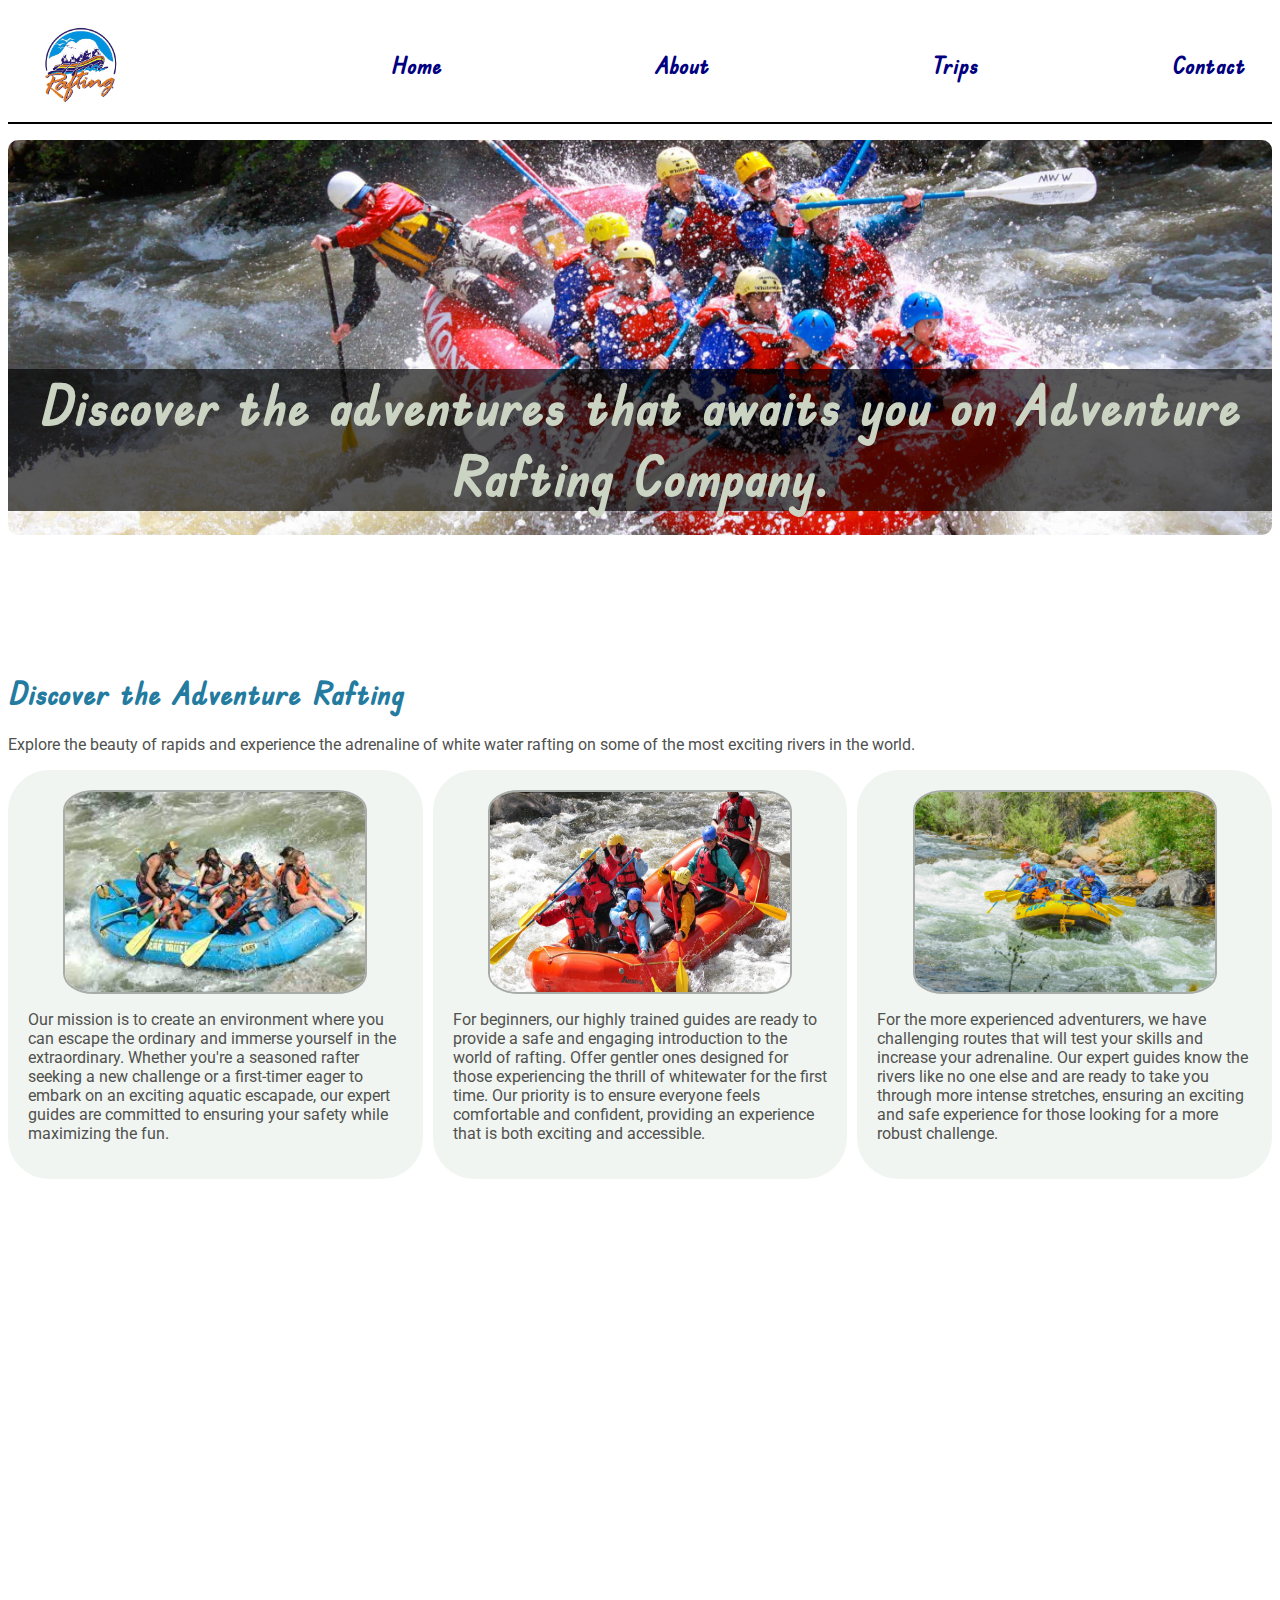
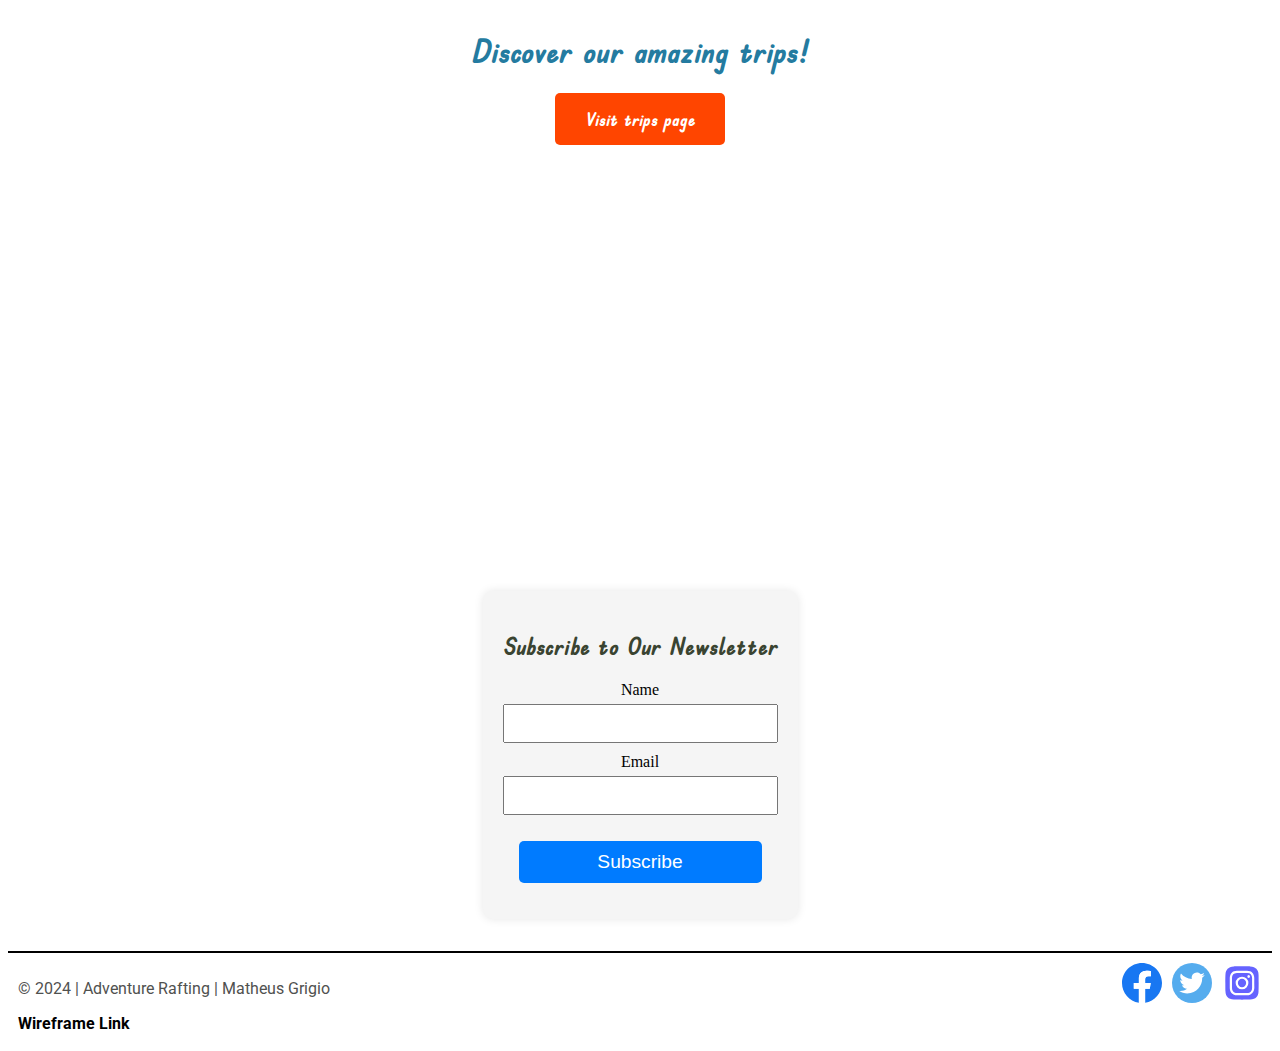
<file: wwr/index.html>
<!DOCTYPE html>
<html lang="en-US">

<head>
    <meta charset="UTF-8">
    <meta name="viewport" content="width=device-width, initial-scale=1.0">
    <meta name="description" content="Discover the thrill of whitewater rafting with Adventure Rafting! Our expert guides lead unforgettable river adventures amid stunning landscapes. Book your exhilarating rafting experience now.">
    <meta name="author" content="Matheus Grigio da Silva">
    <title>Website - Adventure Rafting</title>
    <link rel="stylesheet" href="styles/rafting.css">
</head>

<body>
    <header>
        <img class="logo" src="images/logo.png" alt="Adventure Rafting Logo">
        <nav>
            <ul class="navigation">
                <li><a href="index.html">Home</a></li>
                <li><a href="about.html">About</a></li>
                <li><a href="trips.html">Trips</a></li>
                <li><a href="contact.html">Contact</a></li>
            </ul>

        </nav>
    </header>
    <main>
        <div class="index-image-container">
            <img src="images/index-rafting-img.png" alt="Rafting Index Image">
            <h1 class="image-heading">Discover the adventures that awaits you on Adventure Rafting Company.</h1>
        </div>
        <div class="purpouse-offering">
            <div class="rafting-text">
                <h1>Discover the Adventure Rafting</h1>
                <p>Explore the beauty of rapids and experience the adrenaline of white water rafting on some of the most exciting rivers in the world.</p>
            </div>
            <div class="rafting-images-container">
                <div class="rafting-images-container-item">
                    <img src="images/white-water1.jpg" alt="White Water Image 1">
                    <p>Our mission is to create an environment where you can escape the ordinary and immerse yourself in the extraordinary. Whether you're a seasoned rafter seeking a new challenge or a first-timer eager to embark on an exciting aquatic escapade, our expert guides are committed to ensuring your safety while maximizing the fun.</p>
                </div>
                <div class="rafting-images-container-item">
                    <img src="images/white-water2.jpg" alt="White Water Image 2">
                    <p>For beginners, our highly trained guides are ready to provide a safe and engaging introduction to the world of rafting. Offer gentler ones designed for those experiencing the thrill of whitewater for the first time. Our priority is to ensure everyone feels comfortable and confident, providing an experience that is both exciting and accessible.</p>
                </div>
                <div class="rafting-images-container-item">
                    <img src="images/white-water3.jpg" alt="White Water Image 3">
                    <p>For the more experienced adventurers, we have challenging routes that will test your skills and increase your adrenaline. Our expert guides know the rivers like no one else and are ready to take you through more intense stretches, ensuring an exciting and safe experience for those looking for a more robust challenge.</p>
                </div>
            </div>
        </div>
        <div class="call-to-action">
            <h1>Discover our amazing trips!</h1>
            <a class="call-to-action-button" href="trips.html">Visit trips page</a>
        </div>
        <div class="newsletter">
            <h2>Subscribe to Our Newsletter</h2>
            <form>
                <label for="name">Name</label>
                <input type="text" id="name" name="name">

                <label for="email">Email</label>
                <input type="email" id="email" name="email">
    
                <button type="submit">Subscribe</button>
            </form>
        </div>
    </main>
    <footer>
        <p>© 2024 | Adventure Rafting | Matheus Grigio</p>
        <nav class="sociallinks">
            <a href="https://www.facebook.com" target="_blank">
                <img src="images/facebook._logo.svg" alt="Facebook">
            </a>
            <a href="https://www.twitter.com" target="_blank">
                <img src="images/twitter_logo.svg" alt="Twitter">
            </a>
            <a href="https://www.instragram.com" target="_blank">
                <img src="images/instagram_logo.svg" alt="Instagram">
            </a>
        </nav>
        <a href="images/index-wireframe.jpeg" class="wireframe-link">Wireframe Link</a>
    </footer>
</body>

</html>
</file>
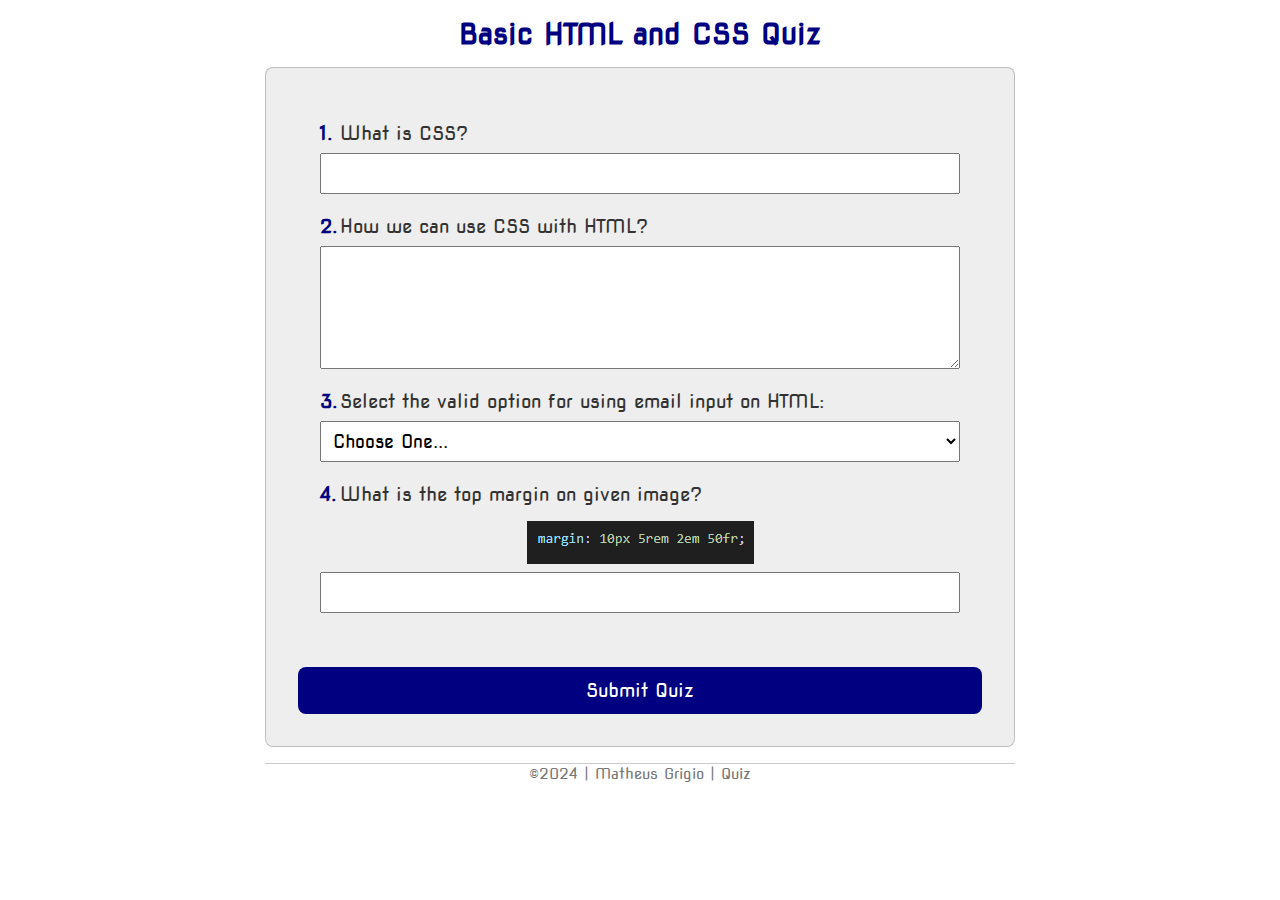
<file: quiz.html>
<!DOCTYPE html>
<html lang="en-us">

<head>
    <meta charset="UTF-8">
    <meta name="viewport" content="width=device-width, initial-scale=1.0">
    <meta name="author" content="Matheus Grigio da Silva">
    <meta name="description" content="This is quiz activity page.">
    <title>WDD 130 | Matheus Grigio | Quiz</title>
    <link rel="stylesheet" href="styles/quiz.css">
</head>

<body>
    <header>
        <h1>Basic HTML and CSS Quiz</h1>
    </header>
    <main>
        <form>
            <fieldset>
                <div class="form-item question1">
                    <div class="display-question">
                        <p>1. </p>
                        <label for="q1">What is CSS?</label>
                    </div>
                    <input type="text" name="q1" id="q1">
                </div>
                <div class="form-item">
                    <div class="display-question">
                        <p>2. </p>
                        <label for="q2">How we can use CSS with HTML?</label>
                    </div>
                    <textarea name="q2" id="q2" rows="5"></textarea>
                </div>
                <div class="form-item question3">
                    <div class="display-question">
                        <p>3. </p>
                        <label for="q3">Select the valid option for using email input on HTML:</label>
                    </div>
                    <select name="q3" id="q3">
                        <option value="" selected disabled>Choose One...</option>
                        <option value="opt1">
                            input type="date" name="" id=""
                        </option>
                        <option value="opt2">
                            input type="email" name="" id=""
                        </option>
                        <option value="opt3">
                            input type="file" name="" id=""
                        </option>
                    </select>
                </div>
                <div class="form-item question4">
                    <div class="display-question">
                        <p>4. </p>
                        <label for="q4">What is the top margin on given image?</label>
                    </div>
                    <img src="images/margin.png" alt="margin image">
                    <input type="number" name="q4" id="q4">
                </div>
            </fieldset>
            <button type="submit">Submit Quiz</button>
        </form>
    </main>
    <footer>
        <p>©2024 | Matheus Grigio | Quiz</p>
    </footer>
</body>

</html>
</file>
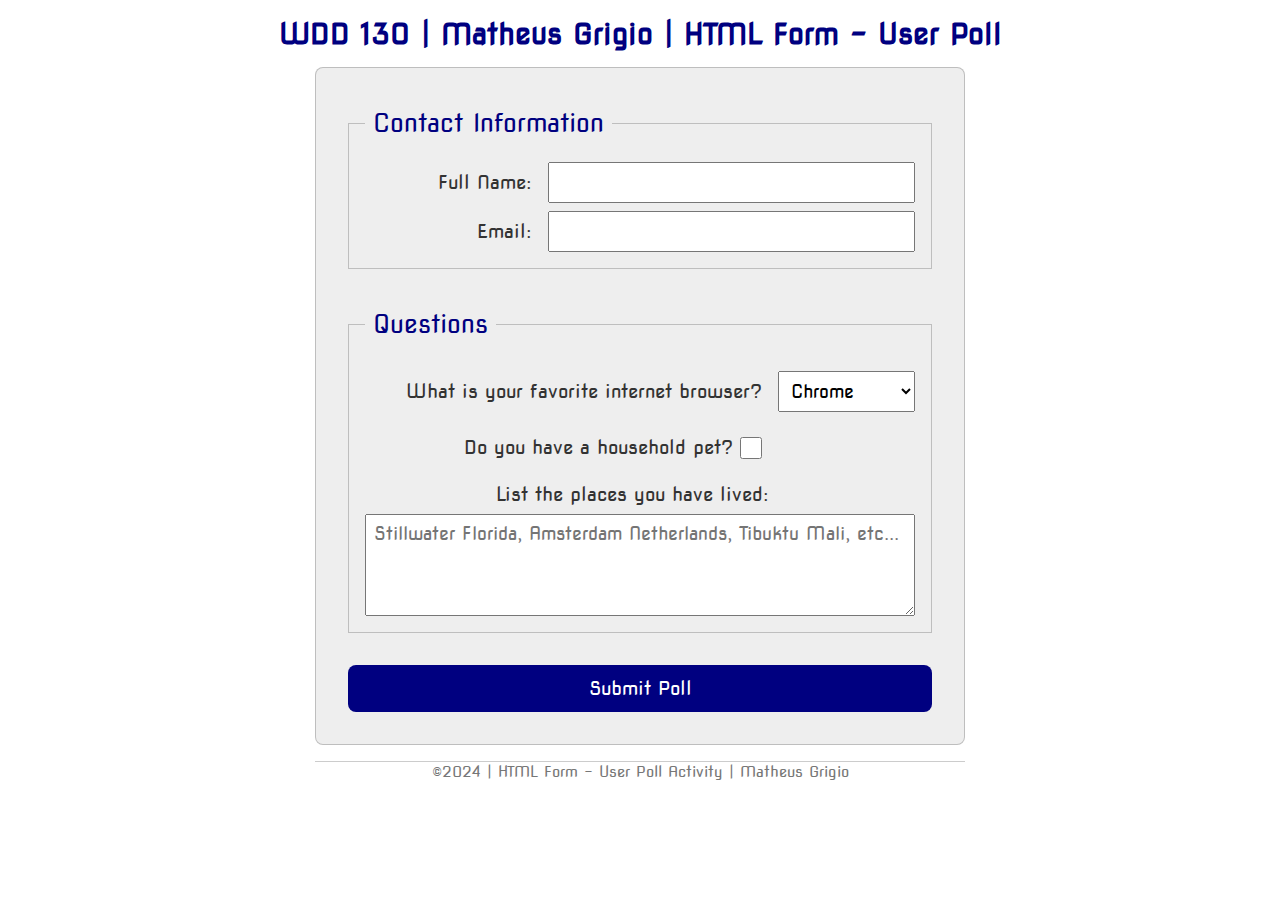
<file: week05/poll-form.html>
<!DOCTYPE html>
<html lang="en-us">
<head>
    <meta charset="UTF-8">
    <meta name="viewport" content="width=device-width, initial-scale=1.0">
    <title>WDD 130 | HTML Form - User Poll</title>
    <link rel="stylesheet" href="styles/poll-form.css">
</head>
<body>
    <header>
        <h1>WDD 130 | Matheus Grigio | HTML Form - User Poll</h1>
    </header>

    <main>
        <form>
        <fieldset>
            <legend>Contact Information</legend>
            <div class="form-item column2">
                <label for="fullname">Full Name:</label> 
                <input type="text" name="fullname" id="fullname">
            </div>
            <div class="form-item column2">
                <label for="useremail">Email:</label>
                <input type="email" name="useremail" id="useremail">
            </div>
        </fieldset>
        <fieldset>
            <legend>Questions</legend>
            <div class="form-item column1">
                <label for="browser">What is your favorite internet browser?</label>
                <select id="browser">
                    <option value="chrome">Chrome</option>
                    <option value="firefox">Firefox</option>
                    <option value="safari">Safari</option>
                    <option value="edge">Edge</option>
                    <option value="brave">Brave</option>
                    <option value="other">Other</option>
                </select>    
            </div>
            <div class="form-item column1">
                <label>Do you have a household pet? <input type="checkbox" name="pet"></label>
            </div>
            <div class="form-item">
                <label for="feedback" class="center">List the places you have lived:</label>
                <textarea name="feedback" id="feedback" rows="4" placeholder="Stillwater Florida, Amsterdam Netherlands, Tibuktu Mali, etc..."></textarea>
            </div>
        </fieldset>
        <button type="submit">Submit Poll</button>
        </form>
    </main>

    <footer>
        <p>©2024 | HTML Form - User Poll Activity | Matheus Grigio</p>
    </footer>
</body>
</html>
</file>
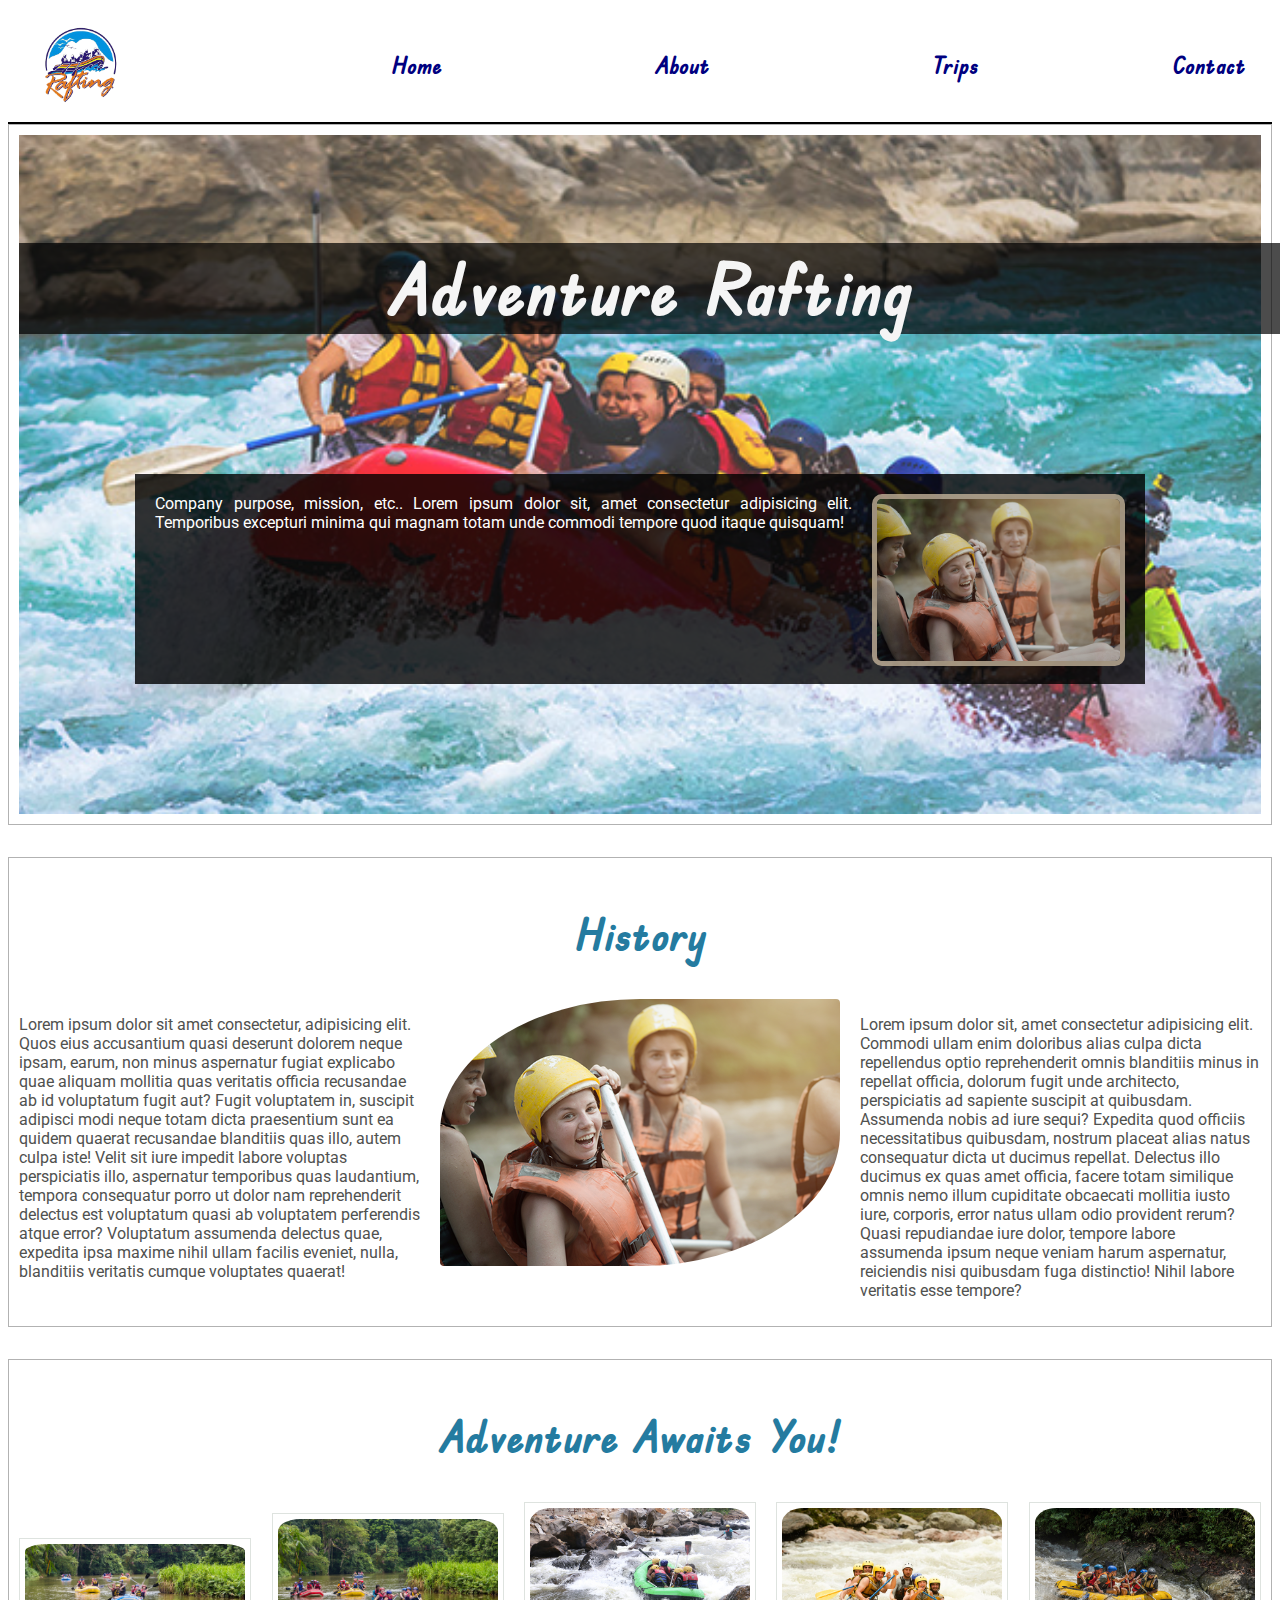
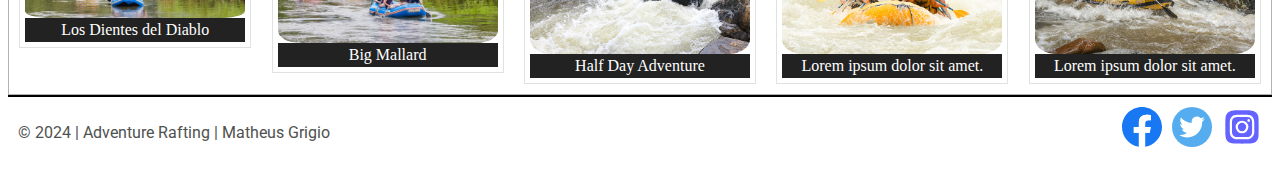
<file: wwr/about.html>
<!DOCTYPE html>
<html lang="en-US">

<head>
    <meta charset="UTF-8">
    <meta name="viewport" content="width=device-width, initial-scale=1.0">
    <meta name="description"
        content="Embark on thrilling water adventures with Adventure Rafting! Discover our passion for delivering unforgettable rafting experiences. Learn about our expert team, safety measures, and the breathtaking destinations we explore. Get ready for an adrenaline-packed journey with Adventure Rafting Company.">
    <meta name="author" content="Matheus Grigio da Silva">
    <title>About Us - Adventure Rafting</title>
    <link rel="stylesheet" href="styles/rafting.css">
</head>

<body>
    <header>
        <img class="logo" src="images/logo.png" alt="Adventure Rafting Logo">
        <nav>
            <ul class="navigation">
                <li><a href="index.html">Home</a></li>
                <li><a href="about.html">About</a></li>
                <li><a href="trips.html">Trips</a></li>
                <li><a href="contact.html">Contact</a></li>
            </ul>

        </nav>
    </header>
    <main>
        <div class="hero mainSection">
            <img src="images/rafting.jpg" alt="Rafting">
            <h1>Adventure Rafting</h1>
            <article>
                <img src="images/client_satisfaction.png" alt="Happy girl on rafting">
                <p>Company purpose, mission, etc.. Lorem ipsum dolor sit, amet consectetur adipisicing elit. Temporibus
                    excepturi minima qui magnam totam unde commodi tempore quod itaque quisquam!</p>
            </article>
        </div>
        <section class="mainSection">
            <h2>History</h2>
            <div class="history">
                <p>Lorem ipsum dolor sit amet consectetur, adipisicing elit. Quos eius accusantium quasi deserunt
                    dolorem neque ipsam, earum, non minus aspernatur fugiat explicabo quae aliquam mollitia quas
                    veritatis officia recusandae ab id voluptatum fugit aut? Fugit voluptatem in, suscipit adipisci modi
                    neque totam dicta praesentium sunt ea quidem quaerat recusandae blanditiis quas illo, autem culpa
                    iste! Velit sit iure impedit labore voluptas perspiciatis illo, aspernatur temporibus quas
                    laudantium, tempora consequatur porro ut dolor nam reprehenderit delectus est voluptatum quasi ab
                    voluptatem perferendis atque error? Voluptatum assumenda delectus quae, expedita ipsa maxime nihil
                    ullam facilis eveniet, nulla, blanditiis veritatis cumque voluptates quaerat!</p>
                <img src="images/client_satisfaction.png" alt="Happy girl on rafting">
                <p>Lorem ipsum dolor sit, amet consectetur adipisicing elit. Commodi ullam enim doloribus alias culpa
                    dicta repellendus optio reprehenderit omnis blanditiis minus in repellat officia, dolorum fugit unde
                    architecto, perspiciatis ad sapiente suscipit at quibusdam. Assumenda nobis ad iure sequi? Expedita
                    quod officiis necessitatibus quibusdam, nostrum placeat alias natus consequatur dicta ut ducimus
                    repellat. Delectus illo ducimus ex quas amet officia, facere totam similique omnis nemo illum
                    cupiditate obcaecati mollitia iusto iure, corporis, error natus ullam odio provident rerum? Quasi
                    repudiandae iure dolor, tempore labore assumenda ipsum neque veniam harum aspernatur, reiciendis
                    nisi quibusdam fuga distinctio! Nihil labore veritatis esse tempore?</p>
            </div>
        </section>
        <section class="images mainSection">
            <h2>Adventure Awaits You!</h2>
            <div class="imagesGrid">
                <figure>
                    <img src="images/rafting_adventure_1.jpg" alt="Rafting Adventure">
                    <figcaption>Los Dientes del Diablo</figcaption>
                </figure>
                <figure>
                    <img src="images/rafting_adventure_2.jpg" alt="Rafting Adventure">
                    <figcaption>Big Mallard</figcaption>
                </figure>
                <figure>
                    <img src="images/rafting_adventure_3.jpg" alt="Rafting Adventure">
                    <figcaption>Half Day Adventure</figcaption>
                </figure>
                <figure>
                    <img src="images/rafting_adventure_4.jpg" alt="Rafting Adventure">
                    <figcaption>Lorem ipsum dolor sit amet.</figcaption>
                </figure>
                <figure>
                    <img src="images/rafting_adventure_5.jpg" alt="Rafting Adventure">
                    <figcaption>Lorem ipsum dolor sit amet.</figcaption>
                </figure>
            </div>
        </section>
    </main>
    <footer>
        <p>© 2024 | Adventure Rafting | Matheus Grigio</p>
        <nav class="sociallinks">
            <a href="https://www.facebook.com" target="_blank">
                <img src="images/facebook._logo.svg" alt="Facebook">
            </a>
            <a href="https://www.twitter.com" target="_blank">
                <img src="images/twitter_logo.svg" alt="Twitter">
            </a>
            <a href="https://www.instragram.com" target="_blank">
                <img src="images/instagram_logo.svg" alt="Instagram">
            </a>
        </nav>
    </footer>
</body>

</html>
</file>
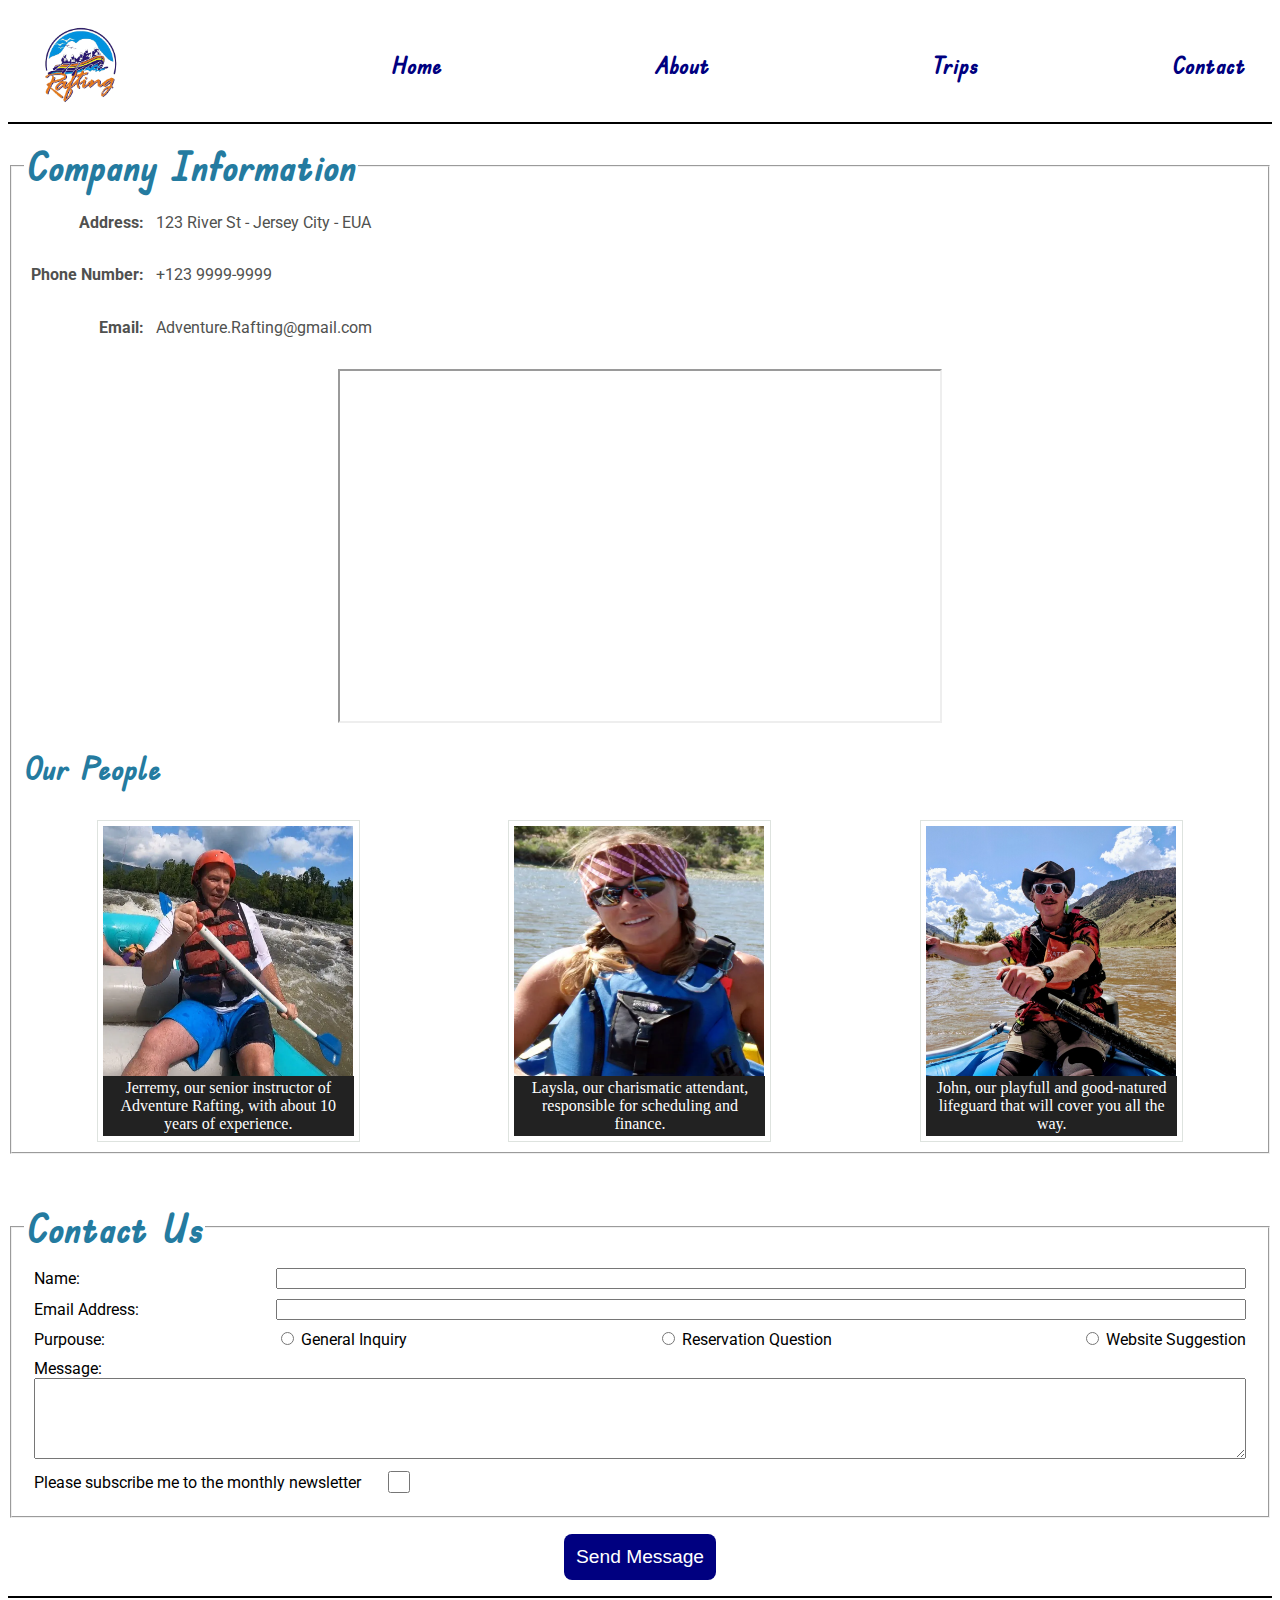
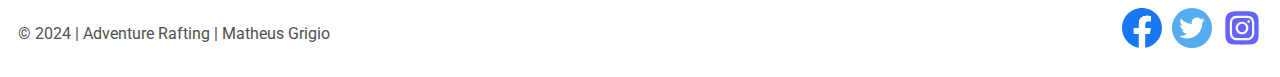
<file: wwr/contact.html>
<!DOCTYPE html>
<html lang="en-US">

<head>
    <meta charset="UTF-8">
    <meta name="viewport" content="width=device-width, initial-scale=1.0">
    <meta name="description"
        content="Get in touch with Adventure Rafting for thrilling river adventures! Contact us for inquiries, reservations, and more. Plan your next exciting journey with our experienced team.">
    <meta name="author" content="Matheus Grigio da Silva">
    <title>Contact - Adventure Rafting</title>
    <link rel="stylesheet" href="styles/rafting.css">
</head>

<body>
    <header>
        <img class="logo" src="images/logo.png" alt="Adventure Rafting Logo">
        <nav>
            <ul class="navigation">
                <li><a href="index.html">Home</a></li>
                <li><a href="about.html">About</a></li>
                <li><a href="trips.html">Trips</a></li>
                <li><a href="contact.html">Contact</a></li>
            </ul>
        </nav>
    </header>
    <main>
        <fieldset>
            <legend>Company Information</legend>
            <div class="company-information-grid">
                <p class="information-title"><b>Address:</b></p>
                <p> 123 River St - Jersey City - EUA</p>
                <p class="information-title"><b>Phone Number:</b></p>
                <p>+123 9999-9999</p>
                <p class="information-title"><b>Email:</b> </p>
                <p>Adventure.Rafting@gmail.com</p>
            </div>
            <div class="map">
                <iframe
                    src="https://www.google.com/maps/embed?pb=!1m18!1m12!1m3!1d3024.084880881591!2d-74.0482344!3d40.716147899999996!2m3!1f0!2f0!3f0!3m2!1i1024!2i768!4f13.1!3m3!1m2!1s0x89c250b7492cd88d%3A0x82069543f09efc5!2s123%20River%20St%2C%20Jersey%20City%2C%20NJ%2007302%2C%20EUA!5e0!3m2!1spt-BR!2sbr!4v1701560881544!5m2!1spt-BR!2sbr"
                    width="600" height="350" allowfullscreen="" loading="lazy"
                    referrerpolicy="no-referrer-when-downgrade"></iframe>
            </div>
            <h1>Our People</h1>
            <div class="employee-images-grid">
                <figure>
                    <img src="images/Instructor_01.png" alt="">
                    <figcaption>Jerremy, our senior instructor of Adventure Rafting, with about 10 years of experience.
                    </figcaption>
                </figure>
                <figure>
                    <img src="images/Instructor_02.png" alt="">
                    <figcaption>Laysla, our charismatic attendant, responsible for scheduling and finance. </figcaption>
                </figure>
                <figure>
                    <img src="images/Instructor_03.png" alt="">
                    <figcaption>John, our playfull and good-natured lifeguard that will cover you all the way.
                    </figcaption>
                </figure>
            </div>
        </fieldset>
        <form>
            <fieldset>
                <legend>Contact Us</legend>
                <div class="form-item column2">
                    <label for="name">Name:</label>
                    <input type="text" name="name" id="name">
                </div>
                <div class="form-item column2">
                    <label for="address">Email Address:</label>
                    <input type="text" name="address" id="address">
                </div>
                <div class="form-item column2">
                    Purpouse:
                    <div class="radio-inputs">
                        <div>
                            <input type="radio" name="purpose" id="generalInquiry" value="GeneralInquiry">
                            <label for="generalInquiry">General Inquiry</label>
                        </div>
                        <div>
                            <input type="radio" name="purpose" id="reservationQuestion" value="ReservationQuestion">
                            <label for="reservationQuestion">Reservation Question</label>
                        </div>
                        <div>
                            <input type="radio" name="purpose" id="websiteSuggestion" value="WebSiteSuggestion">
                            <label for="websiteSuggestion">Website Suggestion</label>
                        </div>
                    </div>
                </div>
                <div class="form-item">
                    <label for="message">Message:</label>
                    <textarea name="message" id="message" rows="5"></textarea>
                </div>
                <div class="form-item checkbox">
                    <label for="newsletter">Please subscribe me to the monthly newsletter</label>
                    <input type="checkbox" name="newsletter" id="newsletter">
                </div>
            </fieldset>
            <div class="submit-button">
                <button type="submit">Send Message</button>
            </div>
        </form>
    </main>
    <footer>
        <p>© 2024 | Adventure Rafting | Matheus Grigio</p>
        <nav class="sociallinks">
            <a href="https://www.facebook.com" target="_blank">
                <img src="images/facebook._logo.svg" alt="Facebook">
            </a>
            <a href="https://www.twitter.com" target="_blank">
                <img src="images/twitter_logo.svg" alt="Twitter">
            </a>
            <a href="https://www.instragram.com" target="_blank">
                <img src="images/instagram_logo.svg" alt="Instagram">
            </a>
        </nav>

        <!-- Wireframe URL: https://lucid.app/lucidchart/4f8ceb02-6eda-4c91-a3a2-9e5a42edb633/edit?viewport_loc=-1066%2C90%2C4039%2C1925%2CuP1BopAARZY8&invitationId=inv_83c7b41b-0f38-4a44-8690-06d6a0c0d2d3 -->
    </footer>
</body>

</html>
</file>
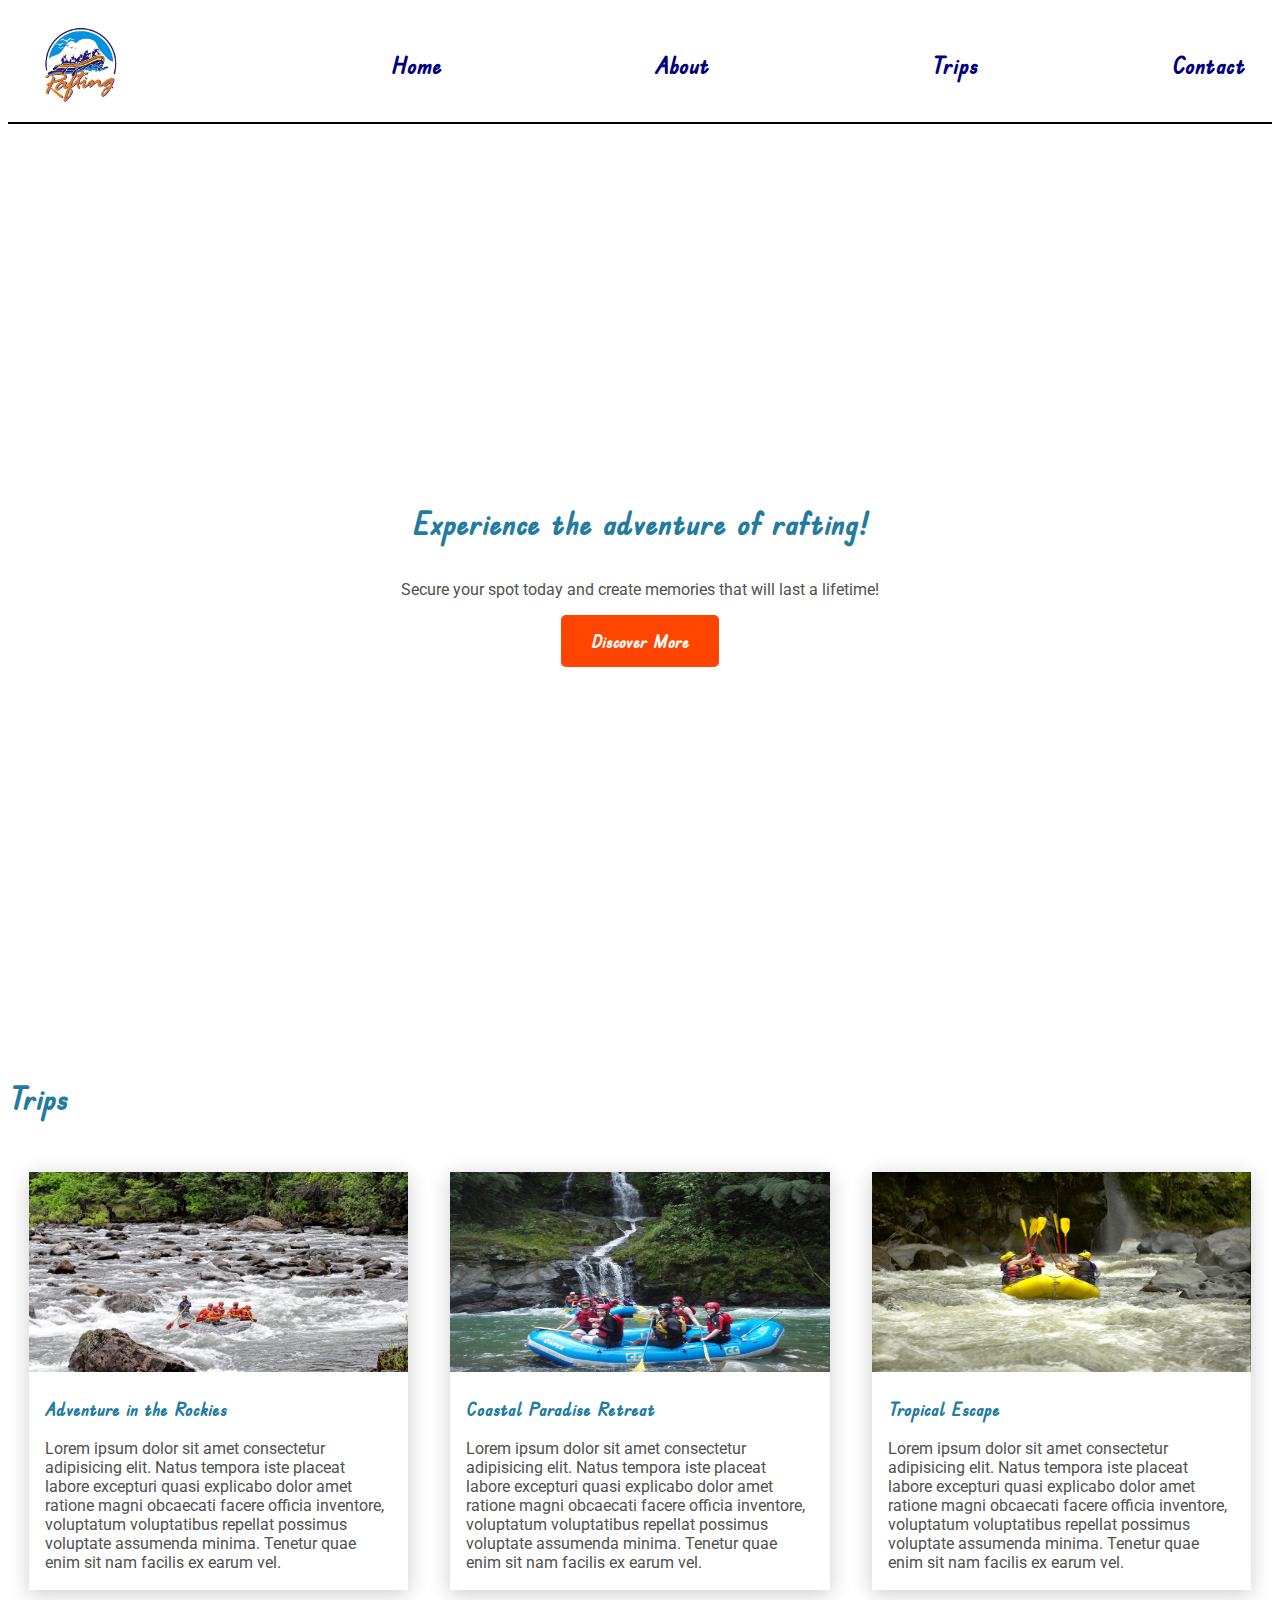
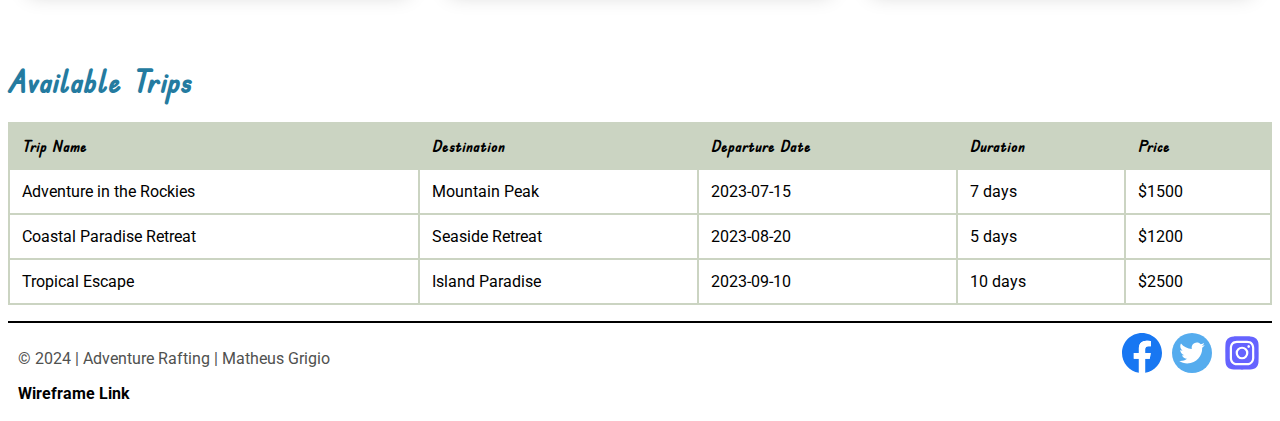
<file: wwr/trips.html>
<!DOCTYPE html>
<html lang="en-US">

<head>
    <meta charset="UTF-8">
    <meta name="viewport" content="width=device-width, initial-scale=1.0">
    <meta name="description" content="Discover the adventures that awaits you on Adventure Rafting Company.">
    <meta name="author" content="Matheus Grigio da Silva">
    <title>Trips - Adventure Rafting</title>
    <link rel="stylesheet" href="styles/rafting.css">
</head>

<body>
    <header>
        <img class="logo" src="images/logo.png" alt="Adventure Rafting Logo">
        <nav>
            <ul class="navigation">
                <li><a href="index.html">Home</a></li>
                <li><a href="about.html">About</a></li>
                <li><a href="trips.html">Trips</a></li>
                <li><a href="contact.html">Contact</a></li>
            </ul>

        </nav>
    </header>
    <main>
        <div class="call-to-action">
            <h1>Experience the adventure of rafting!</h1>
            <p>Secure your spot today and create memories that will last a lifetime!</p>
            <a href="about.html" class="call-to-action-button">Discover More</a>
        </div>
        <h1>Trips</h1>
        <div class="grid-trips-information">
            <div class="trip-card">
                <img src="images/trip-rockies.jpg" alt="Adventure in the Rockies">
                <div class="trip-card-container">
                    <h3><b>Adventure in the Rockies</b></h3>
                    <p>Lorem ipsum dolor sit amet consectetur adipisicing elit. Natus tempora iste placeat labore excepturi quasi explicabo dolor amet ratione magni obcaecati facere officia inventore, voluptatum voluptatibus repellat possimus voluptate assumenda minima. Tenetur quae enim sit nam facilis ex earum vel.</p>
                </div>
            </div>
            <div class="trip-card">
                <img src="images/trip-costal-paradise.jpg" alt="Coastal Paradise Retreat">
                <div class="trip-card-container">
                    <h3><b>Coastal Paradise Retreat</b></h3>
                    <p>Lorem ipsum dolor sit amet consectetur adipisicing elit. Natus tempora iste placeat labore excepturi quasi explicabo dolor amet ratione magni obcaecati facere officia inventore, voluptatum voluptatibus repellat possimus voluptate assumenda minima. Tenetur quae enim sit nam facilis ex earum vel.</p>
                </div>
            </div>
            <div class="trip-card">
                <img src="images/trip-tropical.jpg" alt="Tropical Escape">
                <div class="trip-card-container">
                    <h3><b>Tropical Escape</b></h3>
                    <p>Lorem ipsum dolor sit amet consectetur adipisicing elit. Natus tempora iste placeat labore excepturi quasi explicabo dolor amet ratione magni obcaecati facere officia inventore, voluptatum voluptatibus repellat possimus voluptate assumenda minima. Tenetur quae enim sit nam facilis ex earum vel.</p>
                </div>
            </div>
        </div>
        <div class="table-available-trips">
            <h1>Available Trips</h1>
            <table>
                <thead>
                    <tr>
                        <th>Trip Name</th>
                        <th>Destination</th>
                        <th>Departure Date</th>
                        <th>Duration</th>
                        <th>Price</th>
                    </tr>
                </thead>
                <tbody>
                    <tr>
                        <td>Adventure in the Rockies</td>
                        <td>Mountain Peak</td>
                        <td>2023-07-15</td>
                        <td>7 days</td>
                        <td>$1500</td>
                      </tr>
                      <tr>
                        <td>Coastal Paradise Retreat</td>
                        <td>Seaside Retreat</td>
                        <td>2023-08-20</td>
                        <td>5 days</td>
                        <td>$1200</td>
                      </tr>
                      <tr>
                        <td>Tropical Escape</td>
                        <td>Island Paradise</td>
                        <td>2023-09-10</td>
                        <td>10 days</td>
                        <td>$2500</td>
                      </tr>
                </tbody>
            </table>
        </div>
    </main>
    <footer>
        <p>© 2024 | Adventure Rafting | Matheus Grigio</p>
        <nav class="sociallinks">
            <a href="https://www.facebook.com" target="_blank">
                <img src="images/facebook._logo.svg" alt="Facebook">
            </a>
            <a href="https://www.twitter.com" target="_blank">
                <img src="images/twitter_logo.svg" alt="Twitter">
            </a>
            <a href="https://www.instragram.com" target="_blank">
                <img src="images/instagram_logo.svg" alt="Instagram">
            </a>
        </nav>
        <a href="images/trip-wireframe.jpeg" class="wireframe-link">Wireframe Link</a>
    </footer>
</body>

</html>
</file>
<file: wwr/styles/rafting.css>
@import url('https://fonts.googleapis.com/css2?family=Roboto:wght@400&display=swap');
@import url('https://fonts.googleapis.com/css2?family=Edu+TAS+Beginner&family=Roboto:wght@300&display=swap');

:root {
    --primary-color: #247BA0;
    --secundary-color: #CBD4C2;
    --accent1-color: #C3B299;
    --accent2-color: #50514F;

    --heading-font: 'Edu TAS Beginner', 'cursive';
    --paragraph-font: 'Roboto', 'sans-serif';

    --nav-background-color: #CBD4C2;
    --nav-link-color: #3a4431;
    --nav-hover-link-color: #CBD4C2;
    --nav-hover-background-color: #3a4431;
}

main {
    display: grid;
    grid-template-columns: 1fr;
    gap: 2em;
}

.mainSection {
    border: rgba(0, 0, 0, 0.3) solid 1px;
    padding: 10px;
}

header {
    display: grid;
    grid-template-columns: 120px 1fr;
    align-items: center;
    padding: 1rem;
    border-bottom: 2px solid #000;
}

.logo {
    margin: 0 0.25rem 0 1rem;
    width: 80px;
    height: auto;
}

header>nav {
    text-align: right;
}

.navigation {
    display: flex;
    list-style: none;
}

.navigation li {
    flex: 1 1 100%;
}

.navigation a {
    display: block;
    font-size: 1.5rem;
    color: navy;
    padding: 10px;
    text-decoration: none;
}

.navigation a:hover {
    color: var(--accent2-color);
    font-weight: 700;
}

h1,
h2,
h3,
h4,
h5,
legend {
    font-weight: bold;
    font-family: var(--heading-font);
    color: var(--primary-color);
}

p {
    font-family: var(--paragraph-font);
    color: var(--accent2-color)
}

a {
    text-decoration: none;
    font-family: var(--heading-font);
    color: var(--primary-color);
    font-weight: bold;
}

.hero {
    position: relative;
}

.hero img {
    display: block;
    width: 100%;
    height: auto;
    opacity: 0.8;
}

.hero h1 {
    position: absolute;
    top: 10%;
    color: whitesmoke;
    background-color: rgba(0, 0, 0, 0.7);
    width: 100%;
    text-align: center;
    font-size: 4.5em;
}

.hero article {
    position: absolute;
    top: 50%;
    bottom: 20%;
    left: 10%;
    right: 10%;
    text-align: justify;
    color: white;
    background-color: rgba(0, 0, 0, 0.8);
    padding: 20px;
}

.hero article img {
    float: right;
    width: 25%;
    height: auto;
    margin-left: 20px;
    border: 5px solid var(--accent1-color);
    border-radius: 10px;
}

.hero article p {
    margin: 0;
    color: white;
}

section>h2 {
    display: flex;
    font-size: 2.8em;
    justify-content: center;
}

.history {
    display: grid;
    grid-template-columns: 2fr 1fr 2fr;
    gap: 20px;
}

.history img {
    grid-column: 2/3;
    border-radius: 50% 4px;
    max-width: 400px;
    height: auto;
}

.images img {
    max-width: 100%;
    height: auto;
    border-radius: 10%;
}

.imagesGrid {
    display: grid;
    grid-template-columns: repeat(5, 1fr);
    gap: 20px;
}

footer {
    display: grid;
    grid-template-columns: 1fr 2fr;
    justify-content: flex-end;
    align-content: center;
    padding: 10px;
    border-top: 2px solid #000;
}


.sociallinks {
    display: flex;
    justify-self: flex-end;
    gap: 10px;
}

.sociallinks img {
    width: 40px;
    height: auto;
}

figure {
    border: rgba(146, 161, 149, 0.3) solid 1px;
    display: flex;
    flex-flow: column;
    padding: 5px;
    max-width: 220px;
    margin: auto;
}

figcaption {
    background-color: #222;
    color: #fff;
    font: var(--paragraph-font);
    font-weight: lighter;
    padding: 3px;
    text-align: center;
}

fieldset {
    margin-top: 1rem;
    /* padding: 1em; */
}

legend {
    font-size: 2.5em;
}

.map {
    display: flex;
    justify-content: center;
    margin-top: 1em;
    margin-bottom: 1.5em;
}

.company-information-grid {
    display: grid;
    grid-gap: 0.1rem;
    grid-template-columns: 130px 1fr;
}

.information-title {
    justify-self: end;
    margin-right: 10px;
}

.employee-images-grid {
    display: grid;
    grid-template-columns: 1fr 1fr 1fr;
    grid-gap: 0.2rem;
    margin-top: 2em;
}

.employee-images-grid figure {
    max-width: 260px;
}

.employee-images-grid figcaption {
    width: 245px;
}

.employee-images-grid img {
    width: 250px;
    height: 250px;
}

.form-item {
    display: grid;
    align-items: center;
    margin: 0.6em;
    font-family: var(--paragraph-font);
}

.column2 {
    grid-template-columns: 0.5fr 2fr;
}

.checkbox {
    grid-template-columns: 350px 1fr;
}

input[type="checkbox"] {
    width: 22px;
    height: 22px;
    vertical-align: bottom;
}

.submit-button {
    display: flex;
    justify-content: center;
}

button {
    margin: 1rem;
    background-color: navy;
    color: #fff;
    border: none;
    border-radius: 0.5rem;
    padding: 0.75rem;
    font-size: 1.2rem;
}

button:hover {
    color: var(--accent2-color);
    background-color: var(--nav-background-color);
    font-weight: 700;
}

.radio-inputs {
    display: flex;
    justify-content: space-between;
}

.call-to-action {
    display: flex;
    flex-direction: column;
    align-items: center;
    justify-content: center;
    height: 100vh;
}

.call-to-action-button {
    display: inline-block;
    padding: 15px 30px;
    font-size: 18px;
    font-weight: bold;
    text-decoration: none;
    color: #fff;
    background-color: #FF4500;
    border-radius: 5px;
}

.grid-trips-information {
    display: grid;
    grid-template-columns: 1fr 1fr 1fr;
    justify-items: center;
}

.trip-card {
    box-shadow: 0 4px 20px 0 rgba(0, 0, 0, 0.2);
    transition: 0.3s;
    width: 90%;
    height: fit-content;
}

.trip-card > img {
    width: 100%;
    height: 200px;
}

.trip-card:hover {
    box-shadow: 0 8px 16px 0 rgba(0, 0, 0, 0.8);
}

.trip-card-container {
    padding: 2px 16px;
}

table {
    width: 100%;
    border-collapse: collapse;
    margin-top: 20px;
}

th {
    font-family: var(--heading-font);
    background-color: var(--nav-background-color);
}

td {
    font-family: var(--paragraph-font);
}

th, td {
    border: 2px solid var(--nav-background-color);
    padding: 12px;
    text-align: left;
}

.table-available-trips {
    margin-top: 1em;
    margin-bottom: 1em;
}

.wireframe-link{
    color: #000;
    font-family: var(--paragraph-font);
}

.index-image-container {
    position: relative;
    text-align: center;
}

.index-image-container img {
    width: 100%;
    height: auto;
    margin-top: 1em;
    border-radius: 10px;
}

.image-heading {
    position: absolute;
    top: 50%;
    color: var(--nav-background-color);
    font-size: 3.5em;
    background-color: rgba(0, 0, 0, 0.65);
    width: 100%;
}

.purpouse-offering{
    margin-bottom: 1rem;
    margin-top: 5rem;
}

.rafting-images-container {
    display: grid;
    grid-template-columns: repeat(3, 1fr);
    justify-items: center;
    gap: 10px;
}

.rafting-images-container img {
    width: 100%;
    max-width: 300px;
    height: 200px;
    border: rgba(0, 0, 0, 0.3) solid 2px;
    border-radius: 10%;
    justify-self: center;
}

.rafting-images-container-item {
    display: grid;
    max-width: 500px;
    background-color: rgba(116, 156, 120, 0.1);
    border-radius: 10%;
    padding: 20px;
}

.newsletter {
    text-align: center;
    max-width: 400px;
    margin: 0 auto;
    margin-top: 2rem;
    margin-bottom: 2rem;
    padding: 20px;
    background-color: #f5f5f5;
    border-radius: 10px;
    box-shadow: 0 0 10px rgba(0, 0, 0, 0.1);
}

.newsletter h2 {
    color: var(--nav-link-color);
}

.newsletter form {
    display: flex;
    flex-direction: column;
}

.newsletter label {
    margin-bottom: 5px;
}

.newsletter input {
    padding: 10px;
    margin-bottom: 10px;
}

.newsletter button {
    padding: 10px;
    background-color: #007BFF;
    color: #fff;
    border-radius: 5px;
}

.newsletter button:hover {
    background-color: #0056b3;
}
</file>
<file: styles/quiz.css>
@import url('https://fonts.googleapis.com/css2?family=Edu+TAS+Beginner&family=Noto+Sans+JP:wght@700&family=Nova+Square&family=Roboto:wght@300&display=swap');

* {
    margin: 0;
    padding: 0;
    box-sizing: border-box;
}

body {
    font-family: 'Nova Square';
    font-size: 1.2em;
    color: #333;
    background: #fff;
}

header {
    margin: 0 auto;
    width: 850px;
}

h1 {
    margin: 1rem;
    font-size: 1.5em;
    color: navy;
    text-align: center;
}

form {
    width: 750px;
    margin: 0 auto;
    padding: 1rem;
    border: 1px solid rgba(0, 0, 0, 0.2);
    border-radius: 0.5rem;
    background-color: #eee;
    display: grid;
}

fieldset {
    display: grid;
    grid-gap: 0.5rem;
    margin: 1rem;
    padding: 1rem;
    border: none;
}

label, input, button, select, textarea {
    font-family: 'Nova Square';
}

label {
    text-align: left;
    padding-right: 1rem;
}

input, select, textarea {
    padding: 0.5rem;
    font-size: 1.1rem;
}

button {
    margin: 1rem;
    background-color: navy;
    color: #fff;
    border: none;
    border-radius: 0.5rem;
    padding: 0.75rem;
    font-size: 1.2rem;
}

button:hover {
    background-color: darkgreen;
}

footer {
    margin: 1rem auto 0;
    width: 750px;
    text-align: center;
    font-size: 0.8em;
    color: #777;
    border-top: 1px solid #ccc;
}

.form-item {
    display: grid;
    margin: 0.4rem;
    align-items: center;
}

.form-item img{
    display: flex;
    justify-self: center;
    margin: 0.4em;
}

.display-question {
    display: grid;
    grid-template-columns: 20px 1fr;
    margin-bottom: 0.5rem;
}

.display-question p {
    color: navy;
    font-weight: bold;
}
</file>
<file: week05/styles/poll-form.css>
@import url('https://fonts.googleapis.com/css2?family=Edu+TAS+Beginner&family=Noto+Sans+JP:wght@700&family=Nova+Square&family=Roboto:wght@300&display=swap');

* {
    margin: 0;
    padding: 0;
    box-sizing: border-box;
}

body {
    font-family: 'Nova Square';
    font-size: 1.2em;
    color: #333;
    background: #fff;
}

header {
    margin: 0 auto;
    width: 850px;
}

h1 {
    margin: 1rem;
    font-size: 1.5em;
    color: navy;
    text-align: center;
}

form {
    width: 650px;
    margin: 0 auto;
    padding: 1rem;
    border: 1px solid rgba(0, 0, 0, 0.2);
    border-radius: 0.5rem;
    background-color: #eee;
    display: grid;
}

fieldset {
    display: grid;
    grid-gap: 0.5rem;
    margin: 1rem;
    border: 1px solid rgba(0, 0, 0, 0.2);
    padding: 1rem;
}

legend {
    padding: 0.5rem;
    color: navy;
    font-size: 1.3em;
}

label, input, button, select, textarea {
    font-family: 'Nova Square';
}

label {
    text-align: right;
    padding-right: 1rem;
}

input, select, textarea {
    padding: 0.5rem;
    font-size: 1.1rem;
}

input[type="checkbox"] {
    width: 22px;
    height: 22px;
    vertical-align: bottom;
}

button {
    margin: 1rem;
    background-color: navy;
    color: #fff;
    border: none;
    border-radius: 0.5rem;
    padding: 0.75rem;
    font-size: 1.2rem;
}

button:hover {
    background-color: darkgreen;
}

footer {
    margin: 1rem auto 0;
    width: 650px;
    text-align: center;
    font-size: 0.8em;
    color: #777;
    border-top: 1px solid #ccc;
}

.form-item {
    display: grid;
    align-items: center;
}

.column1 {
    grid-template-columns: 3fr 1fr;
    margin: 0.5rem 0;
}

.column2 {
    grid-template-columns: 1fr 2fr;
}

.center {
    justify-self: center;
    margin: 0.5rem;
}
</file>
